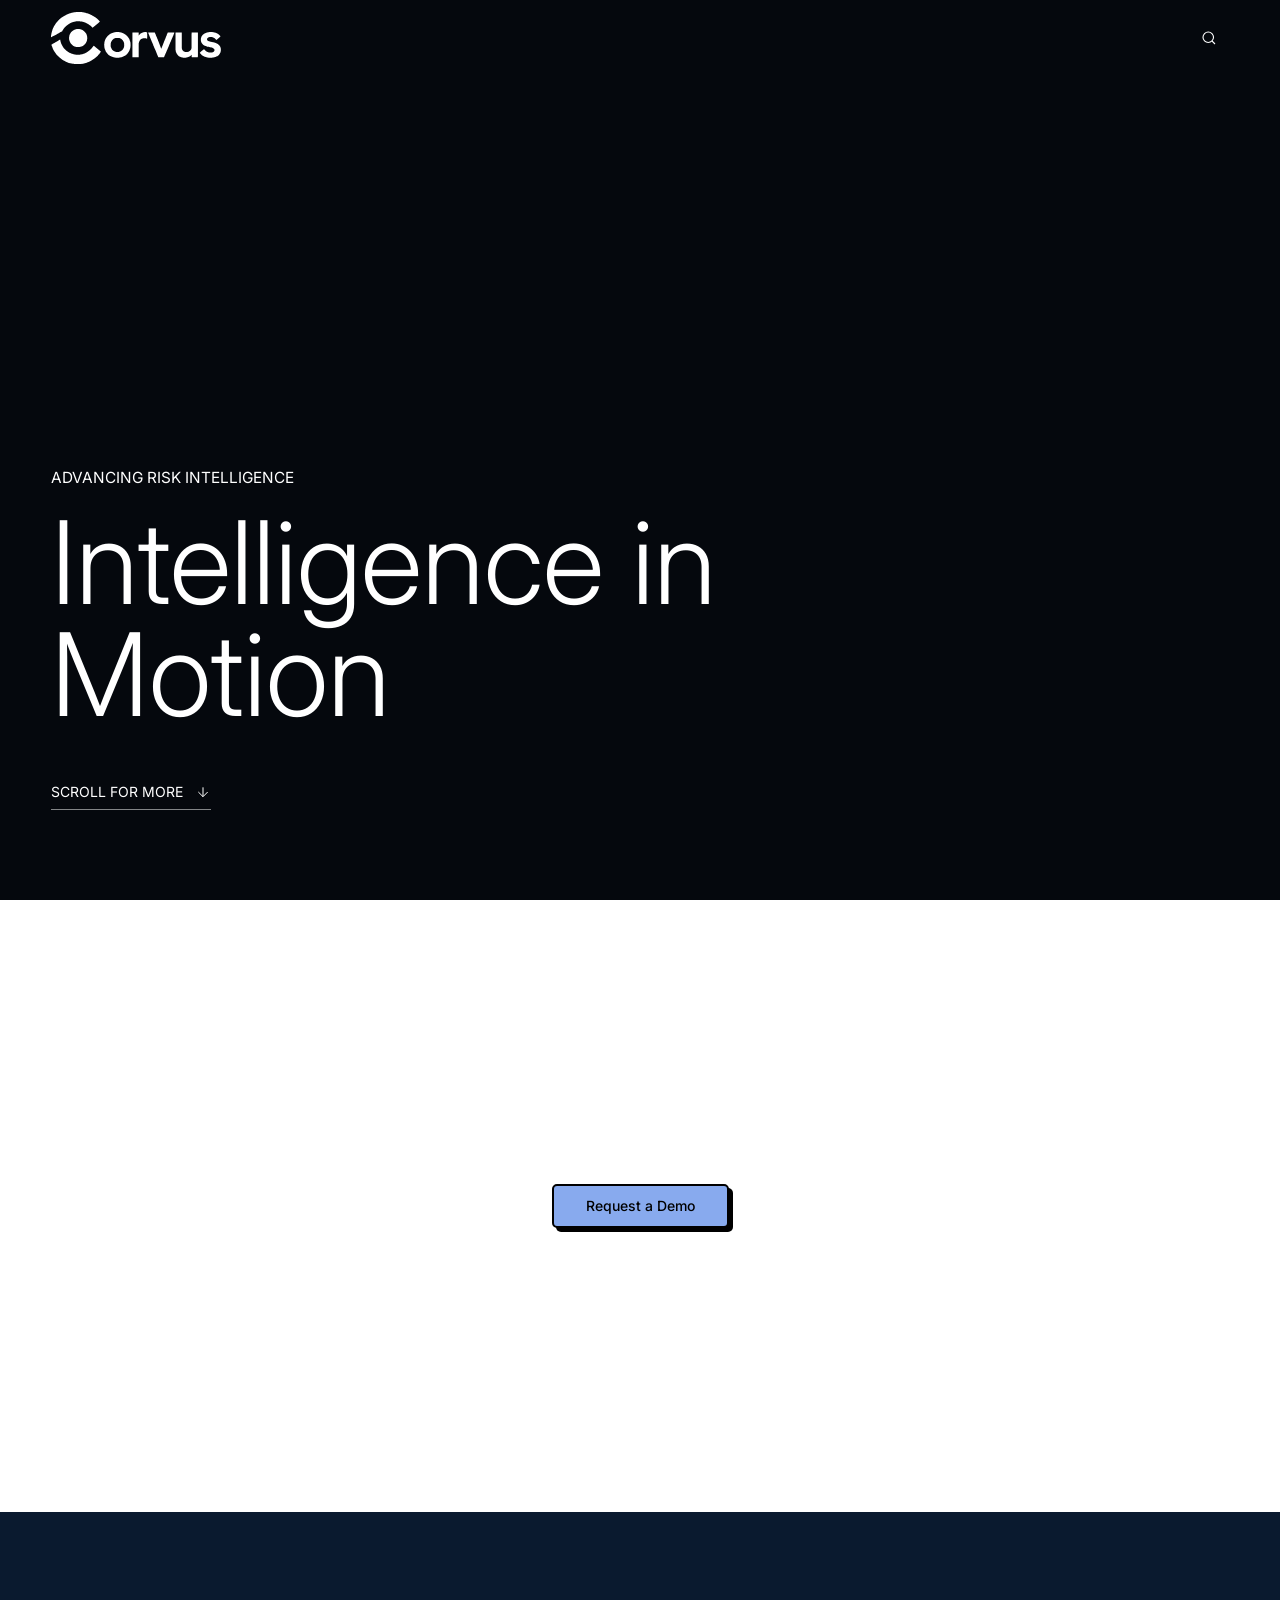
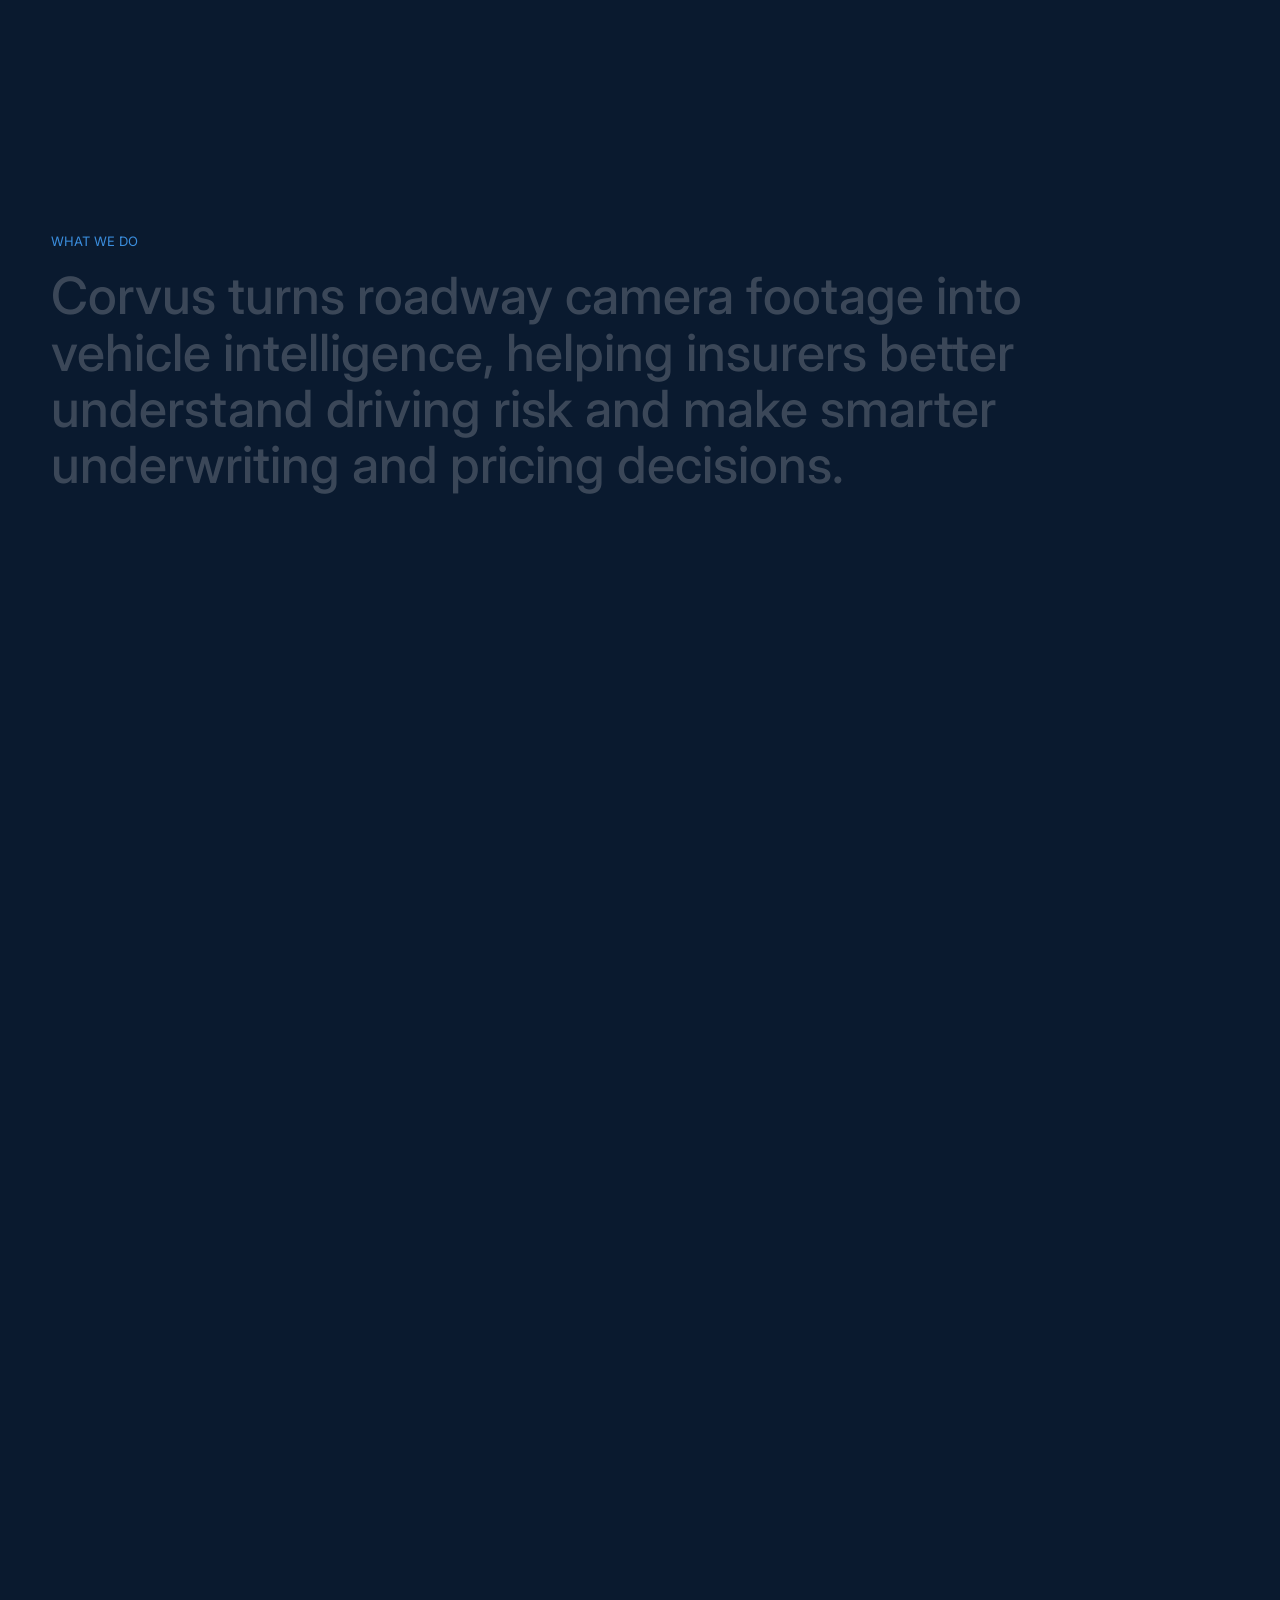
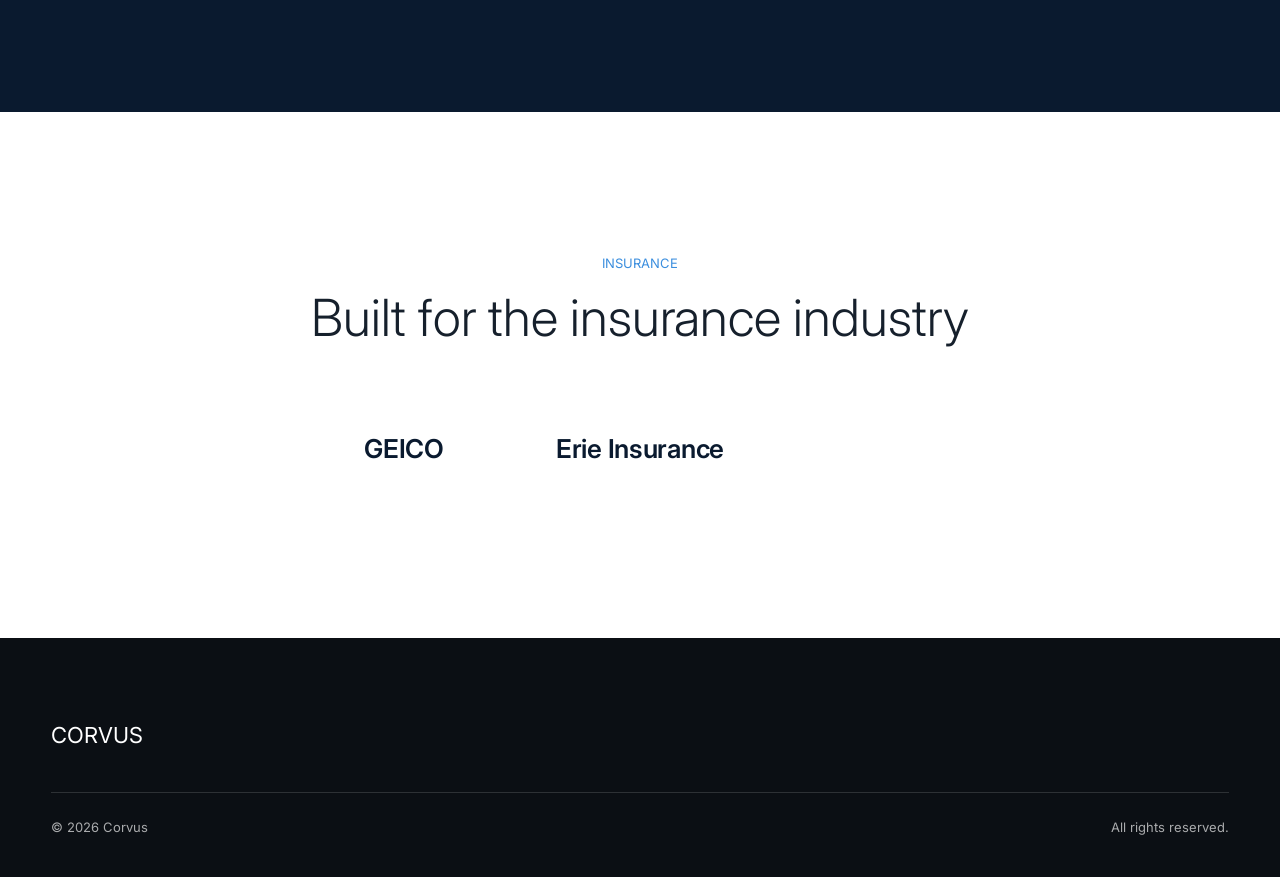
<file: Corvus.frontend/index.html>
<!doctype html>
<html lang="en">
<head>
  <meta charset="utf-8" />
  <meta name="viewport" content="width=device-width, initial-scale=1" />

  <title>Corvus</title>

  <meta
    name="description"
    content="Corvus builds intelligent systems for advancing risk intelligence."
  />

  <link rel="preconnect" href="https://fonts.googleapis.com" />
  <link rel="preconnect" href="https://fonts.gstatic.com" crossorigin />

  <link
    href="https://fonts.googleapis.com/css2?family=Inter:wght@300;400;500;600&display=swap"
    rel="stylesheet"
  />

  <link rel="stylesheet" href="styles.css" />
</head>

<body>

  <!-- Header -->
  <header class="header" id="header">

    <div class="container nav">

      <!-- Corvus branding -->
      <a
        href="#"
        class="logo logo--header"
        aria-label="Corvus home"
      >

        <svg
          class="logo__mark"
          viewBox="0 0 1570 483"
          xmlns="http://www.w3.org/2000/svg"
          aria-hidden="true"
          preserveAspectRatio="xMinYMid meet"
        >

          <path
            d="M4 302L7 314L11 322L16 337L18 339L18 341L28 360L52 394L79 421L105 441L116 448L118 448L138 459L165 470L202 479L210 479L218 481L236 481L237 482L261 482L262 481L270 481L271 480L298 477L302 475L307 475L310 473L314 473L321 470L324 470L333 466L336 466L338 464L347 461L366 452L368 450L370 450L405 427L432 403L436 397L446 387L460 368L460 365L415 329L396 312L392 313L374 337L357 354L332 372L310 383L300 385L297 387L287 390L283 390L279 392L271 392L266 394L230 394L224 392L217 392L212 390L208 390L195 385L185 383L183 381L170 376L143 358L119 334L108 319L108 317L104 312L104 310L102 308L93 289L92 283L90 280L90 276L88 273L88 267L86 264L86 259L85 256L83 255L78 259L76 259L59 270L57 270L47 277L45 277L31 286L29 286L18 293L16 293L11 297L9 297ZM1151 190L1150 191L1150 350L1152 355L1152 362L1157 377L1159 379L1159 382L1170 398L1181 408L1202 419L1206 419L1209 421L1216 421L1221 423L1244 423L1249 421L1255 421L1258 419L1263 419L1274 414L1276 412L1278 412L1279 410L1281 410L1290 403L1297 395L1299 399L1299 416L1301 418L1355 418L1357 408L1357 192L1356 190L1300 190L1298 193L1299 195L1299 201L1298 202L1298 335L1296 337L1296 342L1294 344L1294 346L1284 358L1270 367L1257 370L1242 370L1227 365L1215 354L1211 347L1211 343L1209 340L1209 335L1208 334L1208 191L1207 190ZM898 190L898 194L907 214L907 217L909 219L911 227L923 253L923 256L925 258L925 261L927 263L932 278L934 280L934 283L936 285L941 299L943 301L945 309L950 318L950 320L952 322L952 325L956 335L961 343L961 346L963 348L963 351L966 356L984 402L986 404L990 416L992 418L1044 418L1051 400L1053 398L1053 395L1055 393L1056 388L1062 377L1062 374L1064 372L1065 367L1067 365L1071 353L1076 344L1078 336L1080 334L1085 320L1087 318L1089 311L1094 301L1094 298L1098 292L1103 278L1105 276L1105 273L1107 271L1112 257L1114 255L1114 252L1116 250L1116 247L1121 238L1123 230L1128 221L1139 191L1138 190L1079 190L1076 193L1074 200L1071 205L1071 208L1069 210L1069 214L1067 216L1067 219L1062 228L1062 231L1060 233L1060 236L1053 253L1051 255L1051 258L1044 273L1044 276L1042 278L1042 281L1040 283L1040 286L1038 288L1037 294L1033 302L1033 305L1031 307L1031 310L1029 312L1026 322L1024 324L1022 332L1020 336L1018 337L1015 333L1015 330L1013 328L1013 325L997 285L997 282L995 280L993 273L990 268L984 250L979 241L977 232L972 223L966 206L961 197L960 192L958 190ZM1464 185L1458 187L1449 187L1445 189L1440 189L1437 191L1434 191L1414 201L1400 212L1389 229L1384 246L1384 264L1386 269L1386 274L1388 277L1389 282L1395 292L1405 302L1415 309L1428 315L1431 315L1443 320L1448 320L1451 322L1457 322L1460 324L1464 324L1468 326L1486 329L1488 331L1491 331L1501 336L1508 343L1510 348L1510 355L1508 358L1508 361L1500 369L1487 374L1459 374L1440 367L1430 360L1414 343L1412 343L1386 365L1374 377L1377 382L1394 399L1419 414L1422 414L1434 419L1439 419L1442 421L1450 421L1456 423L1487 423L1493 421L1501 421L1505 419L1510 419L1524 414L1526 412L1536 408L1551 396L1561 382L1564 376L1564 373L1566 371L1566 367L1568 362L1569 346L1568 345L1568 335L1566 331L1566 327L1562 318L1555 309L1554 306L1537 293L1535 293L1527 288L1524 288L1522 286L1519 286L1517 284L1513 284L1510 282L1498 279L1493 279L1490 277L1483 277L1479 275L1474 275L1452 268L1448 266L1442 258L1441 255L1442 247L1444 243L1450 237L1456 234L1460 234L1464 232L1486 232L1490 234L1495 234L1502 237L1507 241L1509 241L1528 259L1555 236L1566 225L1566 223L1547 205L1545 205L1544 203L1522 192L1519 192L1512 189L1507 189L1503 187L1495 187L1491 185ZM886 187L880 187L875 185L864 185L860 187L852 187L849 189L841 191L824 202L811 218L810 217L810 191L809 190L753 190L752 191L752 417L753 418L809 418L810 417L810 289L812 284L813 276L817 269L817 267L822 260L827 255L838 248L853 243L876 243L885 246L888 245L889 212L888 211L888 189ZM571 191L568 193L563 194L561 196L558 196L556 198L554 198L545 203L523 221L507 242L504 250L500 256L500 259L495 271L495 276L493 280L493 290L491 296L493 328L495 332L495 337L500 349L500 352L502 354L506 364L518 382L532 396L548 407L560 412L562 414L565 414L577 419L582 419L585 421L592 421L598 423L628 423L634 421L641 421L644 419L649 419L652 417L663 414L665 412L668 412L687 401L696 394L707 383L718 368L718 366L720 365L720 363L725 355L725 352L727 350L727 347L731 338L732 330L734 325L734 313L735 312L734 284L732 274L729 268L729 265L727 263L727 259L722 247L709 228L693 212L672 198L669 198L667 196L649 189L644 189L641 187L633 187L628 185L598 185L593 187L586 187L583 189L578 189L574 191ZM603 239L623 239L627 241L632 241L647 248L653 252L664 264L673 280L673 284L675 287L676 315L673 327L666 341L659 350L650 358L638 365L635 365L633 367L629 367L625 369L602 369L598 367L593 367L591 365L589 365L576 358L565 348L561 342L556 330L554 328L551 316L552 286L554 283L554 279L565 260L579 248L581 248L589 243L592 243L594 241L600 241ZM238 158L216 165L214 167L208 169L195 178L185 188L174 206L169 219L169 226L167 232L167 253L169 257L169 262L171 265L172 271L178 282L178 284L185 294L204 311L217 318L236 324L263 324L281 319L294 313L308 303L319 291L328 275L333 260L333 254L335 246L334 227L333 226L333 221L331 218L331 214L326 202L313 184L300 173L291 167L273 160L268 160L263 158ZM450 86L427 63L409 49L389 36L387 36L382 32L380 32L378 30L348 16L345 16L342 14L339 14L336 12L329 11L318 7L313 7L309 5L303 5L298 3L291 3L283 1L239 0L238 1L228 1L227 2L212 3L207 5L201 5L197 7L192 7L178 12L168 14L166 16L163 16L142 25L127 34L125 34L95 54L76 70L47 102L25 137L25 139L21 145L14 162L9 181L7 184L5 197L3 201L3 206L0 219L0 233L2 234L4 232L6 232L13 227L47 209L65 198L67 198L89 185L101 180L104 177L104 175L117 154L126 143L143 126L168 108L170 108L172 106L174 106L176 104L196 95L199 95L213 90L218 90L222 88L228 88L234 86L268 86L269 87L286 88L290 90L294 90L307 95L310 95L313 97L316 97L318 99L320 99L350 115L351 117L366 128L384 146L435 104L450 90Z"
            fill="currentColor"
            fill-rule="evenodd"
          />

        </svg>

      </a>


      <div class="nav__actions">

        <button
          class="icon-btn"
          id="searchToggle"
          aria-label="Search"
        >

          <svg
            width="18"
            height="18"
            viewBox="0 0 24 24"
            fill="none"
            stroke="currentColor"
            stroke-width="1.5"
          >
            <circle cx="11" cy="11" r="7" />
            <path d="m20 20-4-4" />
          </svg>

        </button>


        <button
          class="icon-btn nav__burger"
          id="menuToggle"
          aria-label="Menu"
          aria-expanded="false"
        >
          <span></span>
          <span></span>
        </button>

      </div>

    </div>


    <!-- Search -->
    <div
      class="search"
      id="search"
      hidden
    >

      <div class="container">

        <form
          class="search__form"
          onsubmit="event.preventDefault()"
        >

          <input
            type="search"
            placeholder="Search Corvus"
            aria-label="Search"
          />

          <button
            type="submit"
            class="btn btn--primary"
          >
            Search
          </button>

        </form>

      </div>

    </div>

  </header>


  <!-- Mobile menu -->
  <div
    class="mobile-menu"
    id="mobileMenu"
    hidden
  >

    <nav class="container">

      <a href="#careers">Careers</a>


      <div class="mobile-menu__sub">

        <a href="#">Leadership</a>
        <a href="#">Global Presence</a>
        <a href="#">Investors</a>
        <a href="#">News</a>
        <a href="#">Suppliers</a>
        <a href="#">Sustainability</a>

      </div>

    </nav>

  </div>


  <main>

    <!-- Hero -->
    <section class="hero">

      <video
        class="hero__video"
        autoplay
        muted
        loop
        playsinline
        preload="auto"
        aria-hidden="true"
      >
        <source
          src="corvus-hero.mp4"
          type="video/mp4"
        />
      </video>


      <div class="container hero__content">

        <p class="eyebrow reveal">
          Advancing Risk Intelligence
        </p>

        <h1 class="hero__title reveal">
          Intelligence in<br />
          Motion
        </h1>

        <a
          href="#features"
          class="hero__scroll reveal"
        >

          <span>
            Scroll for more
          </span>

          <svg
            width="16"
            height="16"
            viewBox="0 0 24 24"
            fill="none"
            stroke="currentColor"
            stroke-width="1.5"
          >
            <path d="M12 5v14M5 12l7 7 7-7" />
          </svg>

        </a>

      </div>

    </section>


    <!-- Request a Demo -->
    <section
      class="demo-section"
      id="features"
    >

      <div class="container demo-section__inner">

        <a
          href="#"
          class="btn btn--brutal demo-section__button reveal"
        >
          Request a Demo
        </a>

      </div>

    </section>


    <!-- What We Do -->
    <section
      class="domains text-reveal"
      id="domains"
    >

      <div class="text-reveal__sticky">

        <div class="container">

          <div class="section-head">

            <p class="eyebrow">
              What We Do
            </p>

            <h2 class="text-reveal__text" data-text-reveal>
              Corvus turns roadway camera footage into vehicle intelligence,
              helping insurers better understand driving risk and make smarter
              underwriting and pricing decisions.
            </h2>

          </div>

        </div>

      </div>

    </section>


    <!-- Insurers logo carousel -->
    <section
      class="insurers"
      aria-labelledby="insurers-title"
    >

      <div class="container">

        <div class="insurers__head reveal">

          <p class="eyebrow">
            Insurance
          </p>

          <h2 id="insurers-title">
            Built for the insurance industry
          </h2>

        </div>


        <!-- Each item can be plain text or an <img>/<svg> logo -->
        <div
          class="logo-carousel"
          data-logo-carousel
          data-columns="3"
        >

          <ul class="sr-only">
            <li>State Farm</li>
            <li>Progressive</li>
            <li>GEICO</li>
            <li>Allstate</li>
            <li>Liberty Mutual</li>
            <li>USAA</li>
            <li>Farmers</li>
            <li>Nationwide</li>
            <li>Travelers</li>
            <li>American Family</li>
            <li>Erie Insurance</li>
            <li>Chubb</li>
          </ul>

        </div>

      </div>

    </section>

  </main>


  <!-- Footer -->
  <footer class="footer">

    <div class="container">


      <div class="footer__top">

        <div class="footer__brand">

          <a
            href="#"
            class="logo"
          >
            Corvus
          </a>

        </div>

      </div>


      <div class="footer__bottom">

        <p>
          © <span id="year"></span> Corvus
        </p>

        <p>
          All rights reserved.
        </p>

      </div>


    </div>

  </footer>


  <script src="main.js"></script>

</body>
</html>
</file>
<file: Corvus.frontend/styles.css>
:root {
  --navy: #0a1a2f;
  --navy-2: #102640;
  --ink: #0b0f14;
  --white: #fff;
  --paper: #f4f5f7;
  --blue: #3b8ede;
  --text: #16202c;
  --muted: #5b6673;
  --muted-light: rgba(255, 255, 255, 0.65);
  --line: #dde1e6;
  --line-dark: rgba(255, 255, 255, 0.14);
  --ph: #1a2433;
  --ph-line: rgba(255, 255, 255, 0.16);
  --gutter: clamp(16px, 4vw, 56px);
  --max: 1440px;
  --ease: cubic-bezier(0.2, 0.7, 0.2, 1);
}


*,
*::before,
*::after {
  box-sizing: border-box;
}


html {
  scroll-behavior: smooth;
}


body {
  margin: 0;
  background: var(--white);
  color: var(--text);
  font-family: "Inter", system-ui, sans-serif;
  font-weight: 400;
  line-height: 1.55;
  -webkit-font-smoothing: antialiased;
  overflow-x: hidden;
}


h1,
h2,
h3,
strong,
b {
  font-weight: 400;
  margin: 0;
}


p {
  margin: 0;
}


a {
  color: inherit;
  text-decoration: none;
}


button {
  font: inherit;
  color: inherit;
  background: none;
  border: 0;
  cursor: pointer;
  padding: 0;
}


.container {
  width: 100%;
  max-width: var(--max);
  margin: 0 auto;
  padding: 0 var(--gutter);
}


.eyebrow {
  font-size: 13px;
  text-transform: uppercase;
  color: var(--blue);
  margin-bottom: 16px;
}


h2 {
  font-size: clamp(30px, 4vw, 56px);
  line-height: 1.1;
  font-weight: 300;
}


h3 {
  font-size: 20px;
  line-height: 1.3;
}


/* ---------- Buttons ---------- */

.btn {
  display: inline-flex;
  align-items: center;
  justify-content: center;
  height: 48px;
  padding: 0 28px;
  font-size: 15px;
  border: 1px solid transparent;

  transition:
    background 0.25s var(--ease),
    color 0.25s var(--ease),
    border-color 0.25s var(--ease);
}


.btn--primary {
  background: var(--blue);
  color: var(--white);
}


.btn--primary:hover {
  background: #2f78c1;
}


.btn--light {
  background: var(--white);
  color: var(--navy);
}


.btn--light:hover {
  background: var(--blue);
  color: var(--white);
}


.btn--outline {
  border-color: var(--navy);
  color: var(--navy);
}


.btn--outline:hover {
  background: var(--navy);
  color: var(--white);
}


/* Neobrutalist button: offset hard shadow that collapses on hover */

.btn--brutal {
  height: 44px;
  padding: 0 32px;
  font-size: 14px;
  font-weight: 500;
  color: #000;
  background: #88aaee;
  border: 2px solid #000;
  border-radius: 5px;
  box-shadow: 4px 4px 0 0 #000;
}


.btn--brutal,
.btn--brutal.reveal {
  transition:
    opacity 0.9s var(--ease),
    transform 0.9s var(--ease),
    translate 0.15s ease,
    box-shadow 0.15s ease;
}


.btn--brutal:hover {
  translate: 4px 4px;
  box-shadow: none;
}


.btn--brutal:focus-visible {
  outline: 2px solid #000;
  outline-offset: 2px;
}


.link-arrow {
  display: inline-flex;
  align-items: center;
  gap: 10px;
  font-size: 15px;
  color: var(--blue);
}


.link-arrow::after {
  content: "→";
  transition: transform 0.25s var(--ease);
}


.link-arrow:hover::after {
  transform: translateX(4px);
}


.icon-btn {
  width: 40px;
  height: 40px;
  display: grid;
  place-items: center;
  transition: color 0.2s;
}


.icon-btn:hover {
  color: var(--blue);
}


/* ---------- Placeholders ---------- */

.placeholder {
  position: relative;

  background:
    linear-gradient(
      135deg,
      transparent 49.85%,
      var(--ph-line) 50%,
      transparent 50.15%
    ),
    linear-gradient(
      45deg,
      transparent 49.85%,
      var(--ph-line) 50%,
      transparent 50.15%
    ),
    var(--ph);

  display: grid;
  place-items: center;
  overflow: hidden;
}


.placeholder span {
  font-size: 12px;
  text-transform: uppercase;
  color: var(--muted-light);
  background: var(--ph);
  padding: 6px 12px;
  border: 1px solid var(--ph-line);
}


.placeholder--bg {
  position: absolute;
  inset: 0;
}


.placeholder--news {
  aspect-ratio: 16 / 10;
  margin-bottom: 20px;
}


/* ---------- Header ---------- */

.header {
  position: fixed;
  inset: 0 0 auto 0;
  z-index: 50;
  color: var(--white);

  transition:
    background 0.3s var(--ease),
    transform 0.35s var(--ease);
}


.header.is-scrolled,
.header.is-open {
  background: var(--navy);
}


.nav {
  height: 76px;
  display: flex;
  align-items: center;
  justify-content: space-between;
  gap: 24px;
}


/* ---------- Corvus branding ---------- */

.logo {
  font-size: 22px;
  font-weight: 400;
  text-transform: uppercase;
}


.logo--header {
  display: inline-flex;
  align-items: center;
  flex-shrink: 0;
  line-height: 0;
}


.logo__mark {
  display: block;
  width: 170px;
  height: auto;
  color: currentColor;
  flex-shrink: 0;
}


/* ---------- Navigation ---------- */

.nav__actions {
  display: flex;
  gap: 8px;
  align-items: center;
}


.nav__burger {
  display: none;
  position: relative;
}


.nav__burger span {
  position: absolute;
  left: 10px;
  width: 20px;
  height: 1px;
  background: currentColor;

  transition:
    transform 0.3s var(--ease),
    top 0.3s var(--ease);
}


.nav__burger span:first-child {
  top: 15px;
}


.nav__burger span:last-child {
  top: 24px;
}


.nav__burger[aria-expanded="true"] span:first-child {
  top: 20px;
  transform: rotate(45deg);
}


.nav__burger[aria-expanded="true"] span:last-child {
  top: 20px;
  transform: rotate(-45deg);
}


/* ---------- Mega menu ---------- */


/* ---------- Search ---------- */

.search {
  background: var(--navy);
  border-top: 1px solid var(--line-dark);
  padding: 32px 0;
}


.search__form {
  display: flex;
  gap: 16px;
}


.search__form input {
  flex: 1;
  height: 48px;
  background: transparent;
  border: 0;
  border-bottom: 1px solid var(--muted-light);
  color: var(--white);
  font: inherit;
  font-size: 20px;
  font-weight: 300;
  outline: none;
}


.search__form input:focus {
  border-color: var(--white);
}


/* ---------- Mobile menu ---------- */

.mobile-menu {
  position: fixed;
  inset: 76px 0 0 0;
  z-index: 45;
  background: var(--navy);
  color: var(--white);
  overflow-y: auto;
  padding: 24px 0 48px;
}


.mobile-menu nav > a {
  display: block;
  font-size: 28px;
  font-weight: 300;
  padding: 14px 0;
  border-bottom: 1px solid var(--line-dark);
}


.mobile-menu__sub {
  display: grid;
  grid-template-columns: 1fr 1fr;
  gap: 12px;
  padding-top: 28px;
}


.mobile-menu__sub a {
  color: var(--muted-light);
  font-size: 15px;
}


body.no-scroll {
  overflow: hidden;
}


/* ---------- Hero ---------- */

.hero {
  position: relative;
  isolation: isolate;

  min-height: 100svh;

  display: flex;
  align-items: flex-end;

  color: var(--white);

  background: #05080d;

  padding-bottom: clamp(64px, 10vh, 120px);

  overflow: hidden;
}


.hero__video {
  position: absolute;
  inset: 0;
  z-index: -2;
  display: block;
  width: 100%;
  height: 100%;
  object-fit: cover;
  object-position: center center;
  opacity: 1;
  visibility: visible;
  pointer-events: none;
}


.hero::after {
  content: "";
  position: absolute;
  inset: 0;
  z-index: -1;

  background:
    linear-gradient(
      to bottom,
      rgba(5, 8, 13, 0.18) 0%,
      rgba(5, 8, 13, 0.05) 45%,
      rgba(5, 8, 13, 0.58) 100%
    );

  pointer-events: none;
}


.hero__content {
  position: relative;
  z-index: 2;
}


.hero .eyebrow {
  color: var(--white);
  font-size: clamp(15px, 1.2vw, 18px);
}


.hero__title {
  font-size: clamp(48px, 9vw, 136px);
  line-height: 0.98;
  font-weight: 300;
  margin-bottom: 48px;
}


.hero__scroll {
  display: inline-flex;
  align-items: center;
  gap: 12px;
  font-size: 14px;
  text-transform: uppercase;
  border-bottom: 1px solid rgba(255, 255, 255, 0.5);
  padding-bottom: 6px;
}


.hero__scroll svg {
  animation: bob 2s ease-in-out infinite;
}


@keyframes bob {
  50% {
    transform: translateY(4px);
  }
}


/* ---------- Sections ---------- */

section {
  padding: clamp(80px, 11vw, 150px) 0;
}


.section-head {
  margin-bottom: 56px;
}


.section-head--row {
  display: flex;
  align-items: flex-end;
  justify-content: space-between;
  gap: 24px;
  flex-wrap: wrap;
}


/* ---------- Request a Demo section ---------- */

.demo-section {
  min-height: 68vh;
  background: var(--white);

  display: flex;
  align-items: center;
}


.demo-section__inner {
  display: flex;
  align-items: center;
  justify-content: center;
}


.demo-section__button {
  min-width: 170px;
}


/* ---------- Domains ---------- */

.domains {
  background: var(--navy);
  color: var(--white);
}


.domains .eyebrow {
  color: var(--blue);
}


/* ---------- Insurers logo carousel ---------- */

.insurers {
  background: var(--white);
  text-align: center;
}


.insurers__head {
  margin-bottom: 56px;
}


.logo-carousel {
  display: flex;
  justify-content: center;
  gap: 16px;
}


.logo-carousel__column {
  position: relative;
  width: clamp(96px, 26vw, 220px);
  height: clamp(56px, 12vw, 96px);
  overflow: hidden;
}


.logo-carousel__item {
  position: absolute;
  inset: 0;
  display: flex;
  align-items: center;
  justify-content: center;
  text-align: center;
  font-size: clamp(15px, 2.2vw, 26px);
  font-weight: 600;
  line-height: 1.15;
  letter-spacing: -0.01em;
  color: var(--navy);

  transition:
    transform 0.5s cubic-bezier(0.34, 1.4, 0.64, 1),
    opacity 0.5s ease-out,
    filter 0.5s ease-out;
}


.logo-carousel__item img,
.logo-carousel__item svg {
  max-width: 80%;
  max-height: 80%;
  object-fit: contain;
}


.logo-carousel__item.is-entering {
  transform: translateY(10%);
  opacity: 0;
  filter: blur(8px);
  transition: none;
}


.logo-carousel__item.is-exiting {
  transform: translateY(-20%);
  opacity: 0;
  filter: blur(6px);

  transition:
    transform 0.3s ease-in,
    opacity 0.3s ease-in,
    filter 0.3s ease-in;
}


.sr-only {
  position: absolute;
  width: 1px;
  height: 1px;
  padding: 0;
  margin: -1px;
  overflow: hidden;
  clip: rect(0, 0, 0, 0);
  white-space: nowrap;
  border: 0;
}


/* ---------- Scroll text reveal ---------- */

/* Tall track; the sticky child stays pinned while words fill in */
.text-reveal {
  position: relative;
  height: 200vh;
  padding: 0;
}


.text-reveal__sticky {
  position: sticky;
  top: 0;
  height: 100vh;
  display: flex;
  align-items: center;
}


.text-reveal .section-head {
  max-width: 1100px;
  margin-bottom: 0;
}


.text-reveal__text {
  font-weight: 500;
}


/* Each word starts dim and is brought to full opacity by main.js */
.text-reveal__word {
  opacity: 0.2;
}


.domain-grid {
  display: grid;
  grid-template-columns: repeat(5, 1fr);
  gap: 2px;
}


.domain {
  position: relative;
  aspect-ratio: 3 / 4.5;
  overflow: hidden;
}


.domain .placeholder {
  transition: transform 0.6s var(--ease);
}


.domain:hover .placeholder {
  transform: scale(1.04);
}


.domain::after {
  content: "";
  position: absolute;
  inset: 0;

  background:
    linear-gradient(
      to top,
      rgba(10, 26, 47, 0.9),
      transparent 50%
    );

  pointer-events: none;
}


.domain__label {
  position: absolute;
  left: 24px;
  right: 24px;
  bottom: 24px;
  z-index: 1;
  display: flex;
  justify-content: space-between;
  align-items: center;
}


.domain__label h3 {
  font-size: 26px;
  font-weight: 300;
}


.domain__arrow {
  transition: transform 0.3s var(--ease);
}


.domain:hover .domain__arrow {
  transform: translateX(6px);
}


/* ---------- Facts ---------- */

.facts {
  background: var(--paper);
}


.stats {
  display: grid;
  grid-template-columns: repeat(4, 1fr);
  border-top: 1px solid var(--line);
}


.stat {
  padding: 32px 24px 0 0;
}


.stat + .stat {
  padding-left: 24px;
  border-left: 1px solid var(--line);
}


.stat__num {
  font-size: clamp(40px, 5vw, 72px);
  font-weight: 300;
  line-height: 1;
  color: var(--navy);
  margin-bottom: 12px;
  font-variant-numeric: tabular-nums;
}


.stat__label {
  color: var(--muted);
  font-size: 15px;
}


/* ---------- News ---------- */

.news-grid {
  display: grid;
  grid-template-columns: repeat(3, 1fr);
  gap: 32px;
}


.news-item .placeholder {
  transition: opacity 0.3s;
}


.news-item:hover .placeholder {
  opacity: 0.85;
}


.news-item__meta {
  font-size: 13px;
  color: var(--muted);
  margin-bottom: 10px;
}


.news-item h3 {
  transition: color 0.2s;
}


.news-item:hover h3 {
  color: var(--blue);
}


/* ---------- Careers ---------- */

.careers {
  position: relative;
  min-height: 75vh;
  display: flex;
  align-items: center;
  color: var(--white);
}


.careers::after {
  content: "";
  position: absolute;
  inset: 0;

  background:
    linear-gradient(
      to right,
      rgba(10, 26, 47, 0.92),
      rgba(10, 26, 47, 0.3)
    );

  pointer-events: none;
}


.careers__content {
  position: relative;
  z-index: 1;
  display: flex;
  flex-direction: column;
  align-items: flex-start;
  gap: 24px;
}


.careers__content .eyebrow {
  margin-bottom: 0;
}


.careers__content h2 {
  max-width: 14ch;
}


.careers__content p:not(.eyebrow) {
  color: var(--muted-light);
  font-size: 18px;
  max-width: 40ch;
}


/* ---------- Footer ---------- */

.footer {
  background: var(--ink);
  color: var(--white);
  padding: 80px 0 40px;
}


.footer__top {
  padding-bottom: 40px;
}


.footer__brand {
  display: flex;
  flex-direction: column;
  gap: 28px;
}


.footer__bottom {
  display: flex;
  justify-content: space-between;
  gap: 16px;
  flex-wrap: wrap;
  font-size: 13px;
  color: var(--muted-light);
  border-top: 1px solid var(--line-dark);
  padding-top: 24px;
}


/* ---------- Reveal ---------- */

.reveal {
  opacity: 0;
  transform: translateY(24px);

  transition:
    opacity 0.9s var(--ease),
    transform 0.9s var(--ease);
}


.reveal.is-visible {
  opacity: 1;
  transform: none;
}


@media (prefers-reduced-motion: reduce) {

  html {
    scroll-behavior: auto;
  }


  .reveal {
    opacity: 1;
    transform: none;
    transition: none;
  }


  .text-reveal {
    height: auto;
  }


  .text-reveal__sticky {
    position: static;
    height: auto;
    padding: clamp(80px, 11vw, 150px) 0;
  }


  .text-reveal__word {
    opacity: 1 !important;
  }


  .hero__scroll svg {
    animation: none;
  }

}


/* ---------- Responsive ---------- */

@media (max-width: 1100px) {

  .domain-grid {
    grid-template-columns: repeat(3, 1fr);
  }

}


@media (max-width: 900px) {

  .nav__burger {
    display: grid;
  }


  .news-grid {
    grid-template-columns: 1fr;
  }


  .stats {
    grid-template-columns: repeat(2, 1fr);
  }


  .stat:nth-child(3) {
    padding-left: 0;
    border-left: 0;
  }

}


@media (max-width: 600px) {

  .domain-grid {
    grid-template-columns: repeat(2, 1fr);
  }


  .search__form {
    flex-direction: column;
  }


  .logo__mark {
    width: 150px;
  }


  .demo-section {
    min-height: 55vh;
  }

}
</file>
